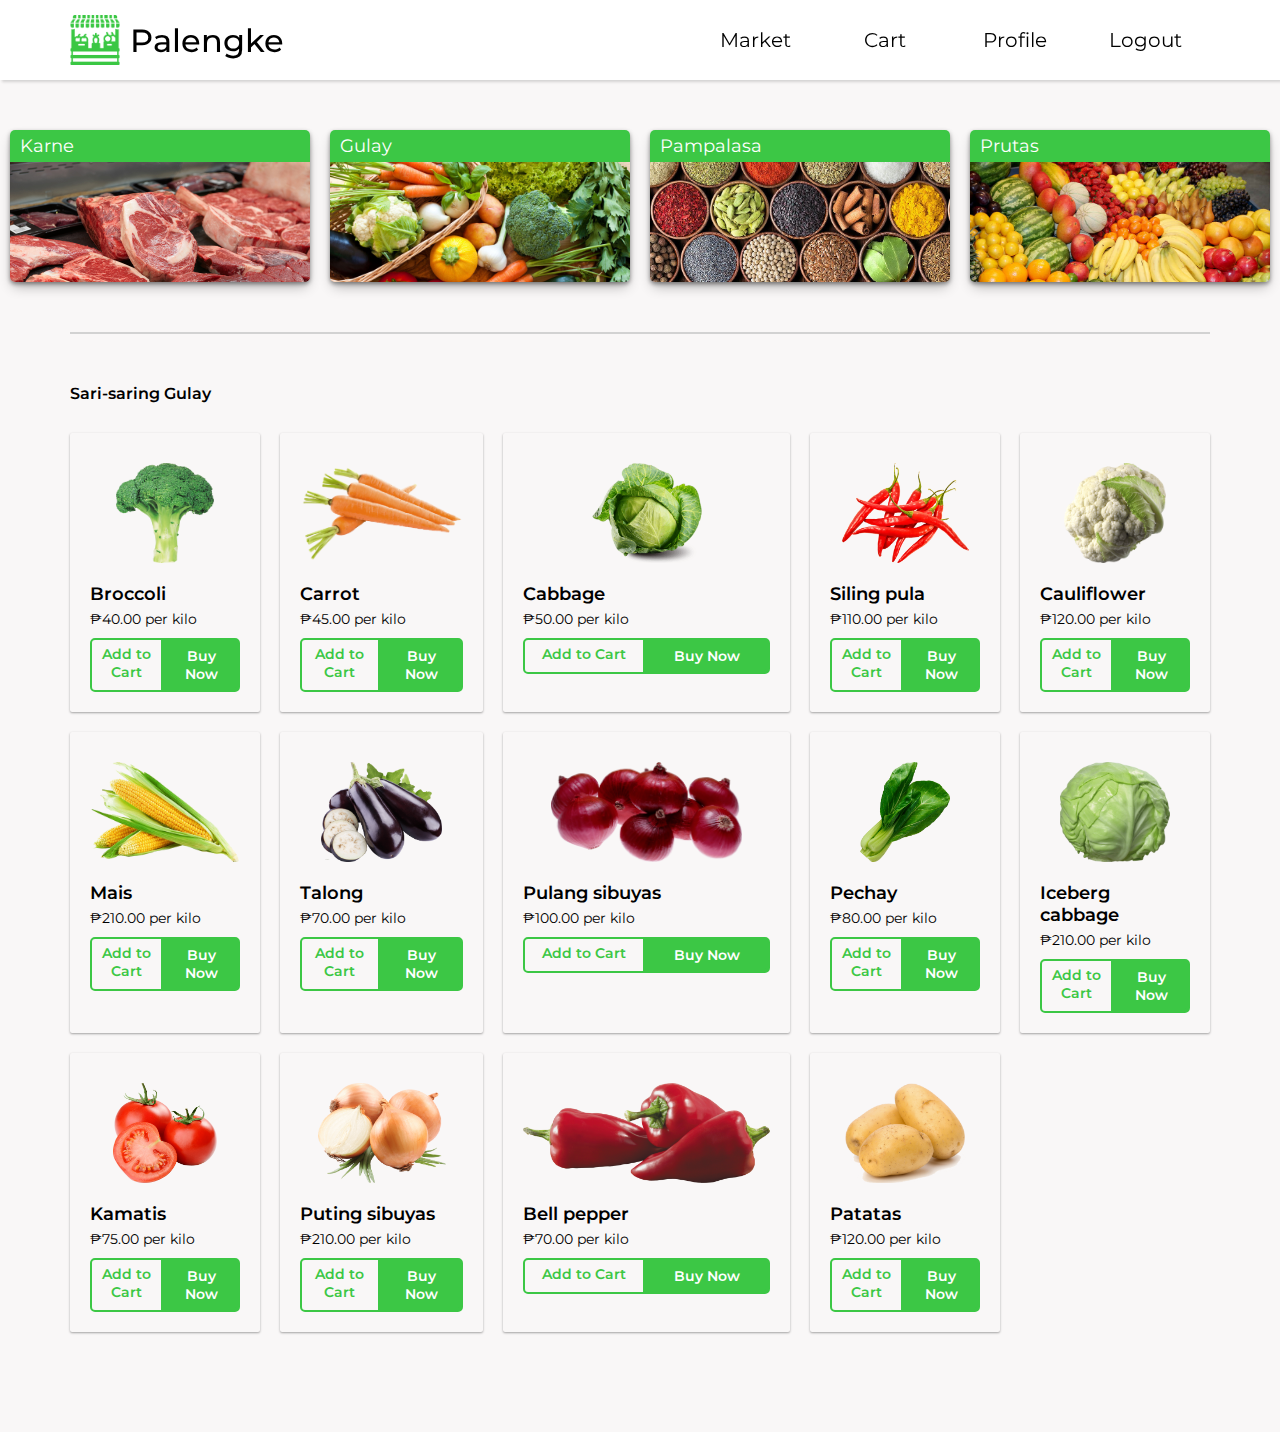
<file: gulay.html>
<!DOCTYPE html>
<html lang="en">
<head>
  <meta charset="UTF-8">
  <meta http-equiv="X-UA-Compatible" content="IE=edge">
  <meta name="viewport" content="width=device-width, initial-scale=1.0">
  <title>Palengke</title>
  <link rel="stylesheet" href="styles/top-navigation.css">
  <link rel="stylesheet" href="styles/category.css">
  <link rel="stylesheet" href="styles/general.css">
  <link rel="stylesheet" href="styles/content.css">

  <link rel="preconnect" href="https://fonts.googleapis.com">
  <link rel="preconnect" href="https://fonts.gstatic.com" crossorigin>
  <link href="https://fonts.googleapis.com/css2?family=Montserrat:wght@400;500;700&display=swap" rel="stylesheet">
</head>
<body>
  
  <nav>
    <div class="left-nav">
      <img src="assets/logo.png" alt="Logo">
      <p>Palengke</p>
    </div>
    <div class="right-nav">
      <a href="#"><p>Market</p></a>
      <a href="#"><p>Cart</p></a>
      <a href="#"><p>Profile</p></a>
      <a href="#"><p>Logout</p></a>
    </div>
  </nav>

  <div class="category-grid-horizontal">
    
    <a href="index.html">
     <div class="card-vertical">
       <p class="categ-title">Karne</p>
       <div class="image-container">
         <img src="assets/categ-beef.jpg" alt="Pork Meat">
       </div>
     </div>  
    </a>
   <a href="gulay.html">
     <div class="card-vertical">
       <p class="categ-title">Gulay</p>
       <div class="image-container">
         <img src="assets/categ-veg.jpg" alt="Pork Meat">
       </div>
     </div>
   </a>
   <a href="pampalasa.html">
     <div class="card-vertical">
       <p class="categ-title">Pampalasa</p>
       <div class="image-container">
         <img src="assets/categ-spices.jpg" alt="Pork Meat">
       </div>
     </div>
   </a>
   <a href="prutas.html">
     <div class="card-vertical">
       <p class="categ-title">Prutas</p>
       <div class="image-container">
         <img src="assets/categ-fruits.jpeg" alt="Pork Meat">
       </div>
     </div>  
   </a>
   </div>

  <hr>

  <div class="baboy-container">
    <p class="baboy-grid-title">Sari-saring Gulay</p>
    <div class="baboy-grid-container">
      <div class="baboy-card">
        <div class="image-item-container">
          <img src="assets/gulay/broccoli.png" alt="">
        </div>
        <div class="details">
          <p class="baboy-item-name">Broccoli</p>
          <p class="baboy-item-price">₱40.00 per kilo</p>
          <div class="horizontal-container">
            <span class="add">Add to Cart</span>
            <span class="buy">Buy Now</span>
          </div>
        </div>
      </div>
      <div class="baboy-card">
        <div class="image-item-container">
          <img src="assets/gulay/carrot.png" alt="">
        </div>
        <div class="details">
          <p class="baboy-item-name">Carrot</p>
          <p class="baboy-item-price">₱45.00 per kilo</p>
          <div class="horizontal-container">
            <span class="add">Add to Cart</span>
            <span class="buy">Buy Now</span>
          </div>
        </div>
      </div>
      <div class="baboy-card">
        <div class="image-item-container">
          <img src="assets/gulay/cabbage.png" alt="">
        </div>
        <div class="details">
          <p class="baboy-item-name">Cabbage</p>
          <p class="baboy-item-price">₱50.00 per kilo</p>
          <div class="horizontal-container">
            <span class="add">Add to Cart</span>
            <span class="buy">Buy Now</span>
          </div>
        </div>
      </div>
      <div class="baboy-card">
        <div class="image-item-container">
          <img src="assets/gulay/chilli.png" alt="">
        </div>
        <div class="details">
          <p class="baboy-item-name">Siling pula</p>
          <p class="baboy-item-price">₱110.00 per kilo</p>
          <div class="horizontal-container">
            <span class="add">Add to Cart</span>
            <span class="buy">Buy Now</span>
          </div>
        </div>
      </div>
      <div class="baboy-card">
        <div class="image-item-container">
          <img src="assets/gulay/cauliflower.png" alt="">
        </div>
        <div class="details">
          <p class="baboy-item-name">Cauliflower</p>
          <p class="baboy-item-price">₱120.00 per kilo</p>
          <div class="horizontal-container">
            <span class="add">Add to Cart</span>
            <span class="buy">Buy Now</span>
          </div>
        </div>
      </div>
      <div class="baboy-card">
        <div class="image-item-container">
          <img src="assets/gulay/corn.png" alt="">
        </div>
        <div class="details">
          <p class="baboy-item-name">Mais</p>
          <p class="baboy-item-price">₱210.00 per kilo</p>
          <div class="horizontal-container">
            <span class="add">Add to Cart</span>
            <span class="buy">Buy Now</span>
          </div>
        </div>
      </div>
      <div class="baboy-card">
        <div class="image-item-container">
          <img src="assets/gulay/eggplant.png" alt="">
        </div>
        <div class="details">
          <p class="baboy-item-name">Talong</p>
          <p class="baboy-item-price">₱70.00 per kilo</p>
          <div class="horizontal-container">
            <span class="add">Add to Cart</span>
            <span class="buy">Buy Now</span>
          </div>
        </div>
      </div>
      <div class="baboy-card">
        <div class="image-item-container">
          <img src="assets/gulay/onion.png" alt="">
        </div>
        <div class="details">
          <p class="baboy-item-name">Pulang sibuyas</p>
          <p class="baboy-item-price">₱100.00 per kilo</p>
          <div class="horizontal-container">
            <span class="add">Add to Cart</span>
            <span class="buy">Buy Now</span>
          </div>
        </div>
      </div>
      <div class="baboy-card">
        <div class="image-item-container">
          <img src="assets/gulay/pechay.png" alt="">
        </div>
        <div class="details">
          <p class="baboy-item-name">Pechay</p>
          <p class="baboy-item-price">₱80.00 per kilo</p>
          <div class="horizontal-container">
            <span class="add">Add to Cart</span>
            <span class="buy">Buy Now</span>
          </div>
        </div>
      </div>
      <div class="baboy-card">
        <div class="image-item-container">
          <img src="assets/gulay/icebergcabbage.png" alt="">
        </div>
        <div class="details">
          <p class="baboy-item-name">Iceberg cabbage</p>
          <p class="baboy-item-price">₱210.00 per kilo</p>
          <div class="horizontal-container">
            <span class="add">Add to Cart</span>
            <span class="buy">Buy Now</span>
          </div>
        </div>
      </div>
      <div class="baboy-card">
        <div class="image-item-container">
          <img src="assets/gulay/tomato.png" alt="">
        </div>
        <div class="details">
          <p class="baboy-item-name">Kamatis</p>
          <p class="baboy-item-price">₱75.00 per kilo</p>
          <div class="horizontal-container">
            <span class="add">Add to Cart</span>
            <span class="buy">Buy Now</span>
          </div>
        </div>
      </div>
      <div class="baboy-card">
        <div class="image-item-container">
          <img src="assets/gulay/whiteonion.png" alt="">
        </div>
        <div class="details">
          <p class="baboy-item-name">Puting sibuyas</p>
          <p class="baboy-item-price">₱210.00 per kilo</p>
          <div class="horizontal-container">
            <span class="add">Add to Cart</span>
            <span class="buy">Buy Now</span>
          </div>
        </div>
      </div>
      <div class="baboy-card">
        <div class="image-item-container">
          <img src="assets/gulay/pepper.png" alt="">
        </div>
        <div class="details">
          <p class="baboy-item-name">Bell pepper</p>
          <p class="baboy-item-price">₱70.00 per kilo</p>
          <div class="horizontal-container">
            <span class="add">Add to Cart</span>
            <span class="buy">Buy Now</span>
          </div>
        </div>
      </div>
      <div class="baboy-card">
        <div class="image-item-container">
          <img src="assets/gulay/potato.png" alt="">
        </div>
        <div class="details">
          <p class="baboy-item-name">Patatas</p>
          <p class="baboy-item-price">₱120.00 per kilo</p>
          <div class="horizontal-container">
            <span class="add">Add to Cart</span>
            <span class="buy">Buy Now</span>
          </div>
        </div>
      </div>
    </div>
   

</body>
</html>
</file>
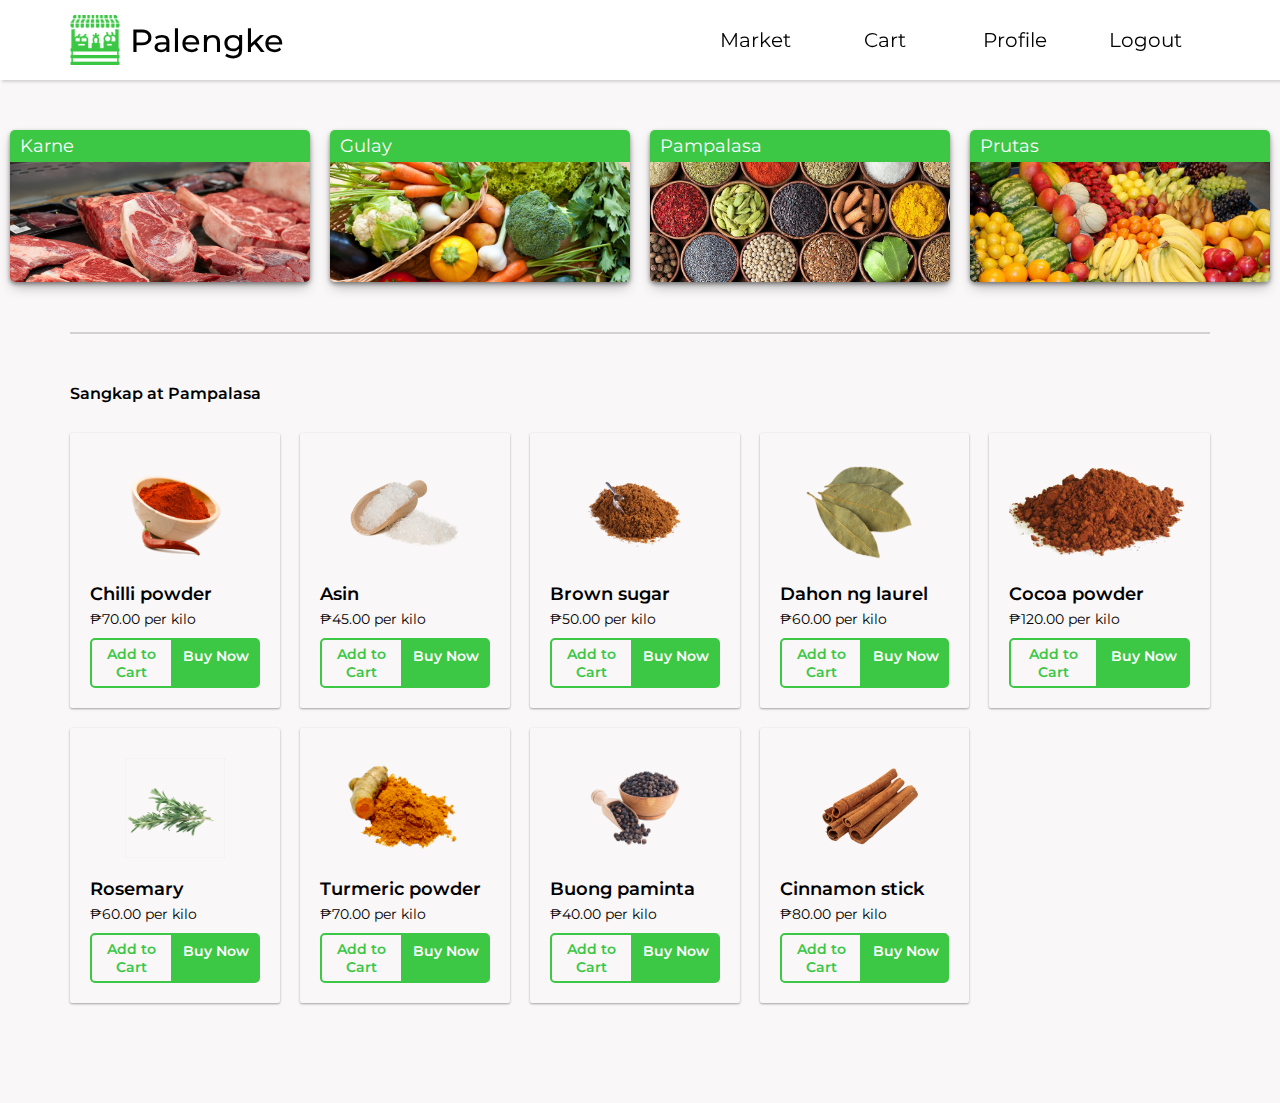
<file: pampalasa.html>
<!DOCTYPE html>
<html lang="en">
<head>
  <meta charset="UTF-8">
  <meta http-equiv="X-UA-Compatible" content="IE=edge">
  <meta name="viewport" content="width=device-width, initial-scale=1.0">
  <title>Palengke</title>
  <link rel="stylesheet" href="styles/top-navigation.css">
  <link rel="stylesheet" href="styles/category.css">
  <link rel="stylesheet" href="styles/general.css">
  <link rel="stylesheet" href="styles/content.css">

  <link rel="preconnect" href="https://fonts.googleapis.com">
  <link rel="preconnect" href="https://fonts.gstatic.com" crossorigin>
  <link href="https://fonts.googleapis.com/css2?family=Montserrat:wght@400;500;700&display=swap" rel="stylesheet">
</head>
<body>
  
  <nav>
    <div class="left-nav">
      <img src="assets/logo.png" alt="Logo">
      <p>Palengke</p>
    </div>
    <div class="right-nav">
      <a href="#"><p>Market</p></a>
      <a href="#"><p>Cart</p></a>
      <a href="#"><p>Profile</p></a>
      <a href="#"><p>Logout</p></a>
    </div>
  </nav>

  <div class="category-grid-horizontal">
    
    <a href="index.html">
     <div class="card-vertical">
       <p class="categ-title">Karne</p>
       <div class="image-container">
         <img src="assets/categ-beef.jpg" alt="Pork Meat">
       </div>
     </div>  
    </a>
   <a href="gulay.html">
     <div class="card-vertical">
       <p class="categ-title">Gulay</p>
       <div class="image-container">
         <img src="assets/categ-veg.jpg" alt="Pork Meat">
       </div>
     </div>
   </a>
   <a href="pampalasa.html">
     <div class="card-vertical">
       <p class="categ-title">Pampalasa</p>
       <div class="image-container">
         <img src="assets/categ-spices.jpg" alt="Pork Meat">
       </div>
     </div>
   </a>
   <a href="prutas.html">
     <div class="card-vertical">
       <p class="categ-title">Prutas</p>
       <div class="image-container">
         <img src="assets/categ-fruits.jpeg" alt="Pork Meat">
       </div>
     </div>  
   </a>
   </div>

  <hr>

  <div class="baboy-container">
    <p class="baboy-grid-title">Sangkap at Pampalasa</p>
    <div class="baboy-grid-container">
      <div class="baboy-card">
        <div class="image-item-container">
          <img src="assets/pampalasa/chillipowder.png" alt="">
        </div>
        <div class="details">
          <p class="baboy-item-name">Chilli powder</p>
          <p class="baboy-item-price">₱70.00 per kilo</p>
          <div class="horizontal-container">
            <span class="add">Add to Cart</span>
            <span class="buy">Buy Now</span>
          </div>
        </div>
      </div>
      <div class="baboy-card">
        <div class="image-item-container">
          <img src="assets/pampalasa/asin.png" alt="">
        </div>
        <div class="details">
          <p class="baboy-item-name">Asin</p>
          <p class="baboy-item-price">₱45.00 per kilo</p>
          <div class="horizontal-container">
            <span class="add">Add to Cart</span>
            <span class="buy">Buy Now</span>
          </div>
        </div>
      </div>
      <div class="baboy-card">
        <div class="image-item-container">
          <img src="assets/pampalasa/brownsugar.png" alt="">
        </div>
        <div class="details">
          <p class="baboy-item-name">Brown sugar</p>
          <p class="baboy-item-price">₱50.00 per kilo</p>
          <div class="horizontal-container">
            <span class="add">Add to Cart</span>
            <span class="buy">Buy Now</span>
          </div>
        </div>
      </div>
      <div class="baboy-card">
        <div class="image-item-container">
          <img src="assets/pampalasa/laurel.png" alt="">
        </div>
        <div class="details">
          <p class="baboy-item-name">Dahon ng laurel</p>
          <p class="baboy-item-price">₱60.00 per kilo</p>
          <div class="horizontal-container">
            <span class="add">Add to Cart</span>
            <span class="buy">Buy Now</span>
          </div>
        </div>
      </div>
      <div class="baboy-card">
        <div class="image-item-container">
          <img src="assets/pampalasa/cocoa.png" alt="">
        </div>
        <div class="details">
          <p class="baboy-item-name">Cocoa powder</p>
          <p class="baboy-item-price">₱120.00 per kilo</p>
          <div class="horizontal-container">
            <span class="add">Add to Cart</span>
            <span class="buy">Buy Now</span>
          </div>
        </div>
      </div>
      <div class="baboy-card">
        <div class="image-item-container">
          <img src="assets/pampalasa/rosemary.png" alt="">
        </div>
        <div class="details">
          <p class="baboy-item-name">Rosemary</p>
          <p class="baboy-item-price">₱60.00 per kilo</p>
          <div class="horizontal-container">
            <span class="add">Add to Cart</span>
            <span class="buy">Buy Now</span>
          </div>
        </div>
      </div>
      <div class="baboy-card">
        <div class="image-item-container">
          <img src="assets/pampalasa/turmeric.png" alt="">
        </div>
        <div class="details">
          <p class="baboy-item-name">Turmeric powder</p>
          <p class="baboy-item-price">₱70.00 per kilo</p>
          <div class="horizontal-container">
            <span class="add">Add to Cart</span>
            <span class="buy">Buy Now</span>
          </div>
        </div>
      </div>
      <div class="baboy-card">
        <div class="image-item-container">
          <img src="assets/pampalasa/paminta.png" alt="">
        </div>
        <div class="details">
          <p class="baboy-item-name">Buong paminta</p>
          <p class="baboy-item-price">₱40.00 per kilo</p>
          <div class="horizontal-container">
            <span class="add">Add to Cart</span>
            <span class="buy">Buy Now</span>
          </div>
        </div>
      </div>
      <div class="baboy-card">
        <div class="image-item-container">
          <img src="assets/pampalasa/cinnamon.png" alt="">
        </div>
        <div class="details">
          <p class="baboy-item-name">Cinnamon stick</p>
          <p class="baboy-item-price">₱80.00 per kilo</p>
          <div class="horizontal-container">
            <span class="add">Add to Cart</span>
            <span class="buy">Buy Now</span>
          </div>
        </div>
      </div>
    </div>
   

</body>
</html>
</file>
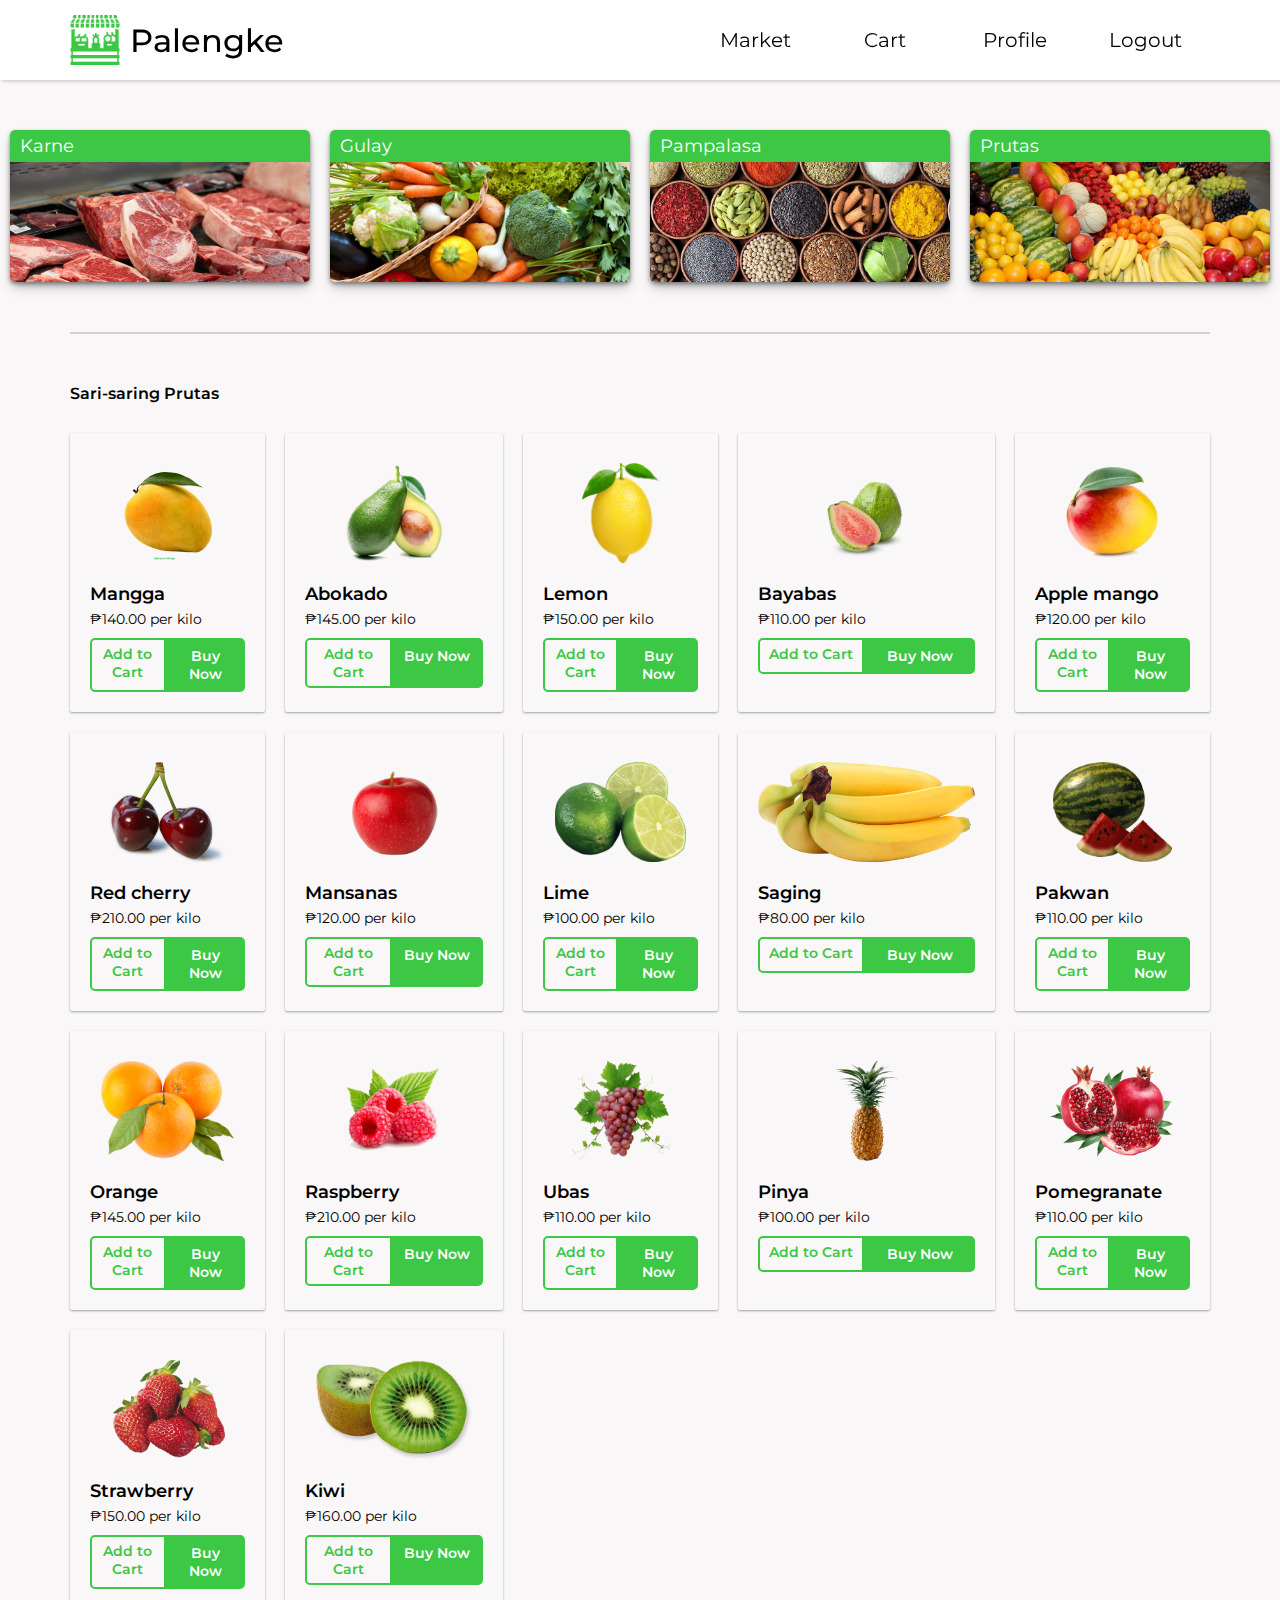
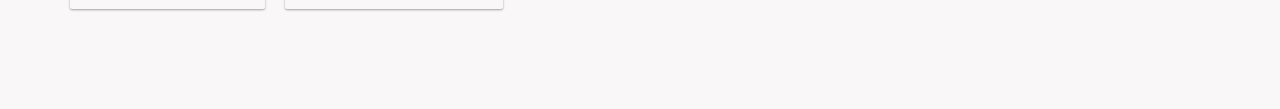
<file: prutas.html>
<!DOCTYPE html>
<html lang="en">
<head>
  <meta charset="UTF-8">
  <meta http-equiv="X-UA-Compatible" content="IE=edge">
  <meta name="viewport" content="width=device-width, initial-scale=1.0">
  <title>Palengke</title>
  <link rel="stylesheet" href="styles/top-navigation.css">
  <link rel="stylesheet" href="styles/category.css">
  <link rel="stylesheet" href="styles/general.css">
  <link rel="stylesheet" href="styles/content.css">

  <link rel="preconnect" href="https://fonts.googleapis.com">
  <link rel="preconnect" href="https://fonts.gstatic.com" crossorigin>
  <link href="https://fonts.googleapis.com/css2?family=Montserrat:wght@400;500;700&display=swap" rel="stylesheet">
</head>
<body>
  
  <nav>
    <div class="left-nav">
      <img src="assets/logo.png" alt="Logo">
      <p>Palengke</p>
    </div>
    <div class="right-nav">
      <a href="#"><p>Market</p></a>
      <a href="#"><p>Cart</p></a>
      <a href="#"><p>Profile</p></a>
      <a href="#"><p>Logout</p></a>
    </div>
  </nav>

  <div class="category-grid-horizontal">
    
    <a href="index.html">
     <div class="card-vertical">
       <p class="categ-title">Karne</p>
       <div class="image-container">
         <img src="assets/categ-beef.jpg" alt="Pork Meat">
       </div>
     </div>  
    </a>
   <a href="gulay.html">
     <div class="card-vertical">
       <p class="categ-title">Gulay</p>
       <div class="image-container">
         <img src="assets/categ-veg.jpg" alt="Pork Meat">
       </div>
     </div>
   </a>
   <a href="pampalasa.html">
     <div class="card-vertical">
       <p class="categ-title">Pampalasa</p>
       <div class="image-container">
         <img src="assets/categ-spices.jpg" alt="Pork Meat">
       </div>
     </div>
   </a>
   <a href="prutas.html">
     <div class="card-vertical">
       <p class="categ-title">Prutas</p>
       <div class="image-container">
         <img src="assets/categ-fruits.jpeg" alt="Pork Meat">
       </div>
     </div>  
   </a>
   </div>

  <hr>

  <div class="baboy-container">
    <p class="baboy-grid-title">Sari-saring Prutas</p>
    <div class="baboy-grid-container">
      <div class="baboy-card">
        <div class="image-item-container">
          <img src="assets/prutas/mangga.png" alt="">
        </div>
        <div class="details">
          <p class="baboy-item-name">Mangga</p>
          <p class="baboy-item-price">₱140.00 per kilo</p>
          <div class="horizontal-container">
            <span class="add">Add to Cart</span>
            <span class="buy">Buy Now</span>
          </div>
        </div>
      </div>
      <div class="baboy-card">
        <div class="image-item-container">
          <img src="assets/prutas/avocado.png" alt="">
        </div>
        <div class="details">
          <p class="baboy-item-name">Abokado</p>
          <p class="baboy-item-price">₱145.00 per kilo</p>
          <div class="horizontal-container">
            <span class="add">Add to Cart</span>
            <span class="buy">Buy Now</span>
          </div>
        </div>
      </div>
      <div class="baboy-card">
        <div class="image-item-container">
          <img src="assets/prutas/lemon.png" alt="">
        </div>
        <div class="details">
          <p class="baboy-item-name">Lemon</p>
          <p class="baboy-item-price">₱150.00 per kilo</p>
          <div class="horizontal-container">
            <span class="add">Add to Cart</span>
            <span class="buy">Buy Now</span>
          </div>
        </div>
      </div>
      <div class="baboy-card">
        <div class="image-item-container">
          <img src="assets/prutas/bayabas.png" alt="">
        </div>
        <div class="details">
          <p class="baboy-item-name">Bayabas</p>
          <p class="baboy-item-price">₱110.00 per kilo</p>
          <div class="horizontal-container">
            <span class="add">Add to Cart</span>
            <span class="buy">Buy Now</span>
          </div>
        </div>
      </div>
      <div class="baboy-card">
        <div class="image-item-container">
          <img src="assets/prutas/applemango.png" alt="">
        </div>
        <div class="details">
          <p class="baboy-item-name">Apple mango</p>
          <p class="baboy-item-price">₱120.00 per kilo</p>
          <div class="horizontal-container">
            <span class="add">Add to Cart</span>
            <span class="buy">Buy Now</span>
          </div>
        </div>
      </div>
      <div class="baboy-card">
        <div class="image-item-container">
          <img src="assets/prutas/cherry.png" alt="">
        </div>
        <div class="details">
          <p class="baboy-item-name">Red cherry</p>
          <p class="baboy-item-price">₱210.00 per kilo</p>
          <div class="horizontal-container">
            <span class="add">Add to Cart</span>
            <span class="buy">Buy Now</span>
          </div>
        </div>
      </div>
      <div class="baboy-card">
        <div class="image-item-container">
          <img src="assets/prutas/mansanas.png" alt="">
        </div>
        <div class="details">
          <p class="baboy-item-name">Mansanas</p>
          <p class="baboy-item-price">₱120.00 per kilo</p>
          <div class="horizontal-container">
            <span class="add">Add to Cart</span>
            <span class="buy">Buy Now</span>
          </div>
        </div>
      </div>
      <div class="baboy-card">
        <div class="image-item-container">
          <img src="assets/prutas/lime.png" alt="">
        </div>
        <div class="details">
          <p class="baboy-item-name">Lime</p>
          <p class="baboy-item-price">₱100.00 per kilo</p>
          <div class="horizontal-container">
            <span class="add">Add to Cart</span>
            <span class="buy">Buy Now</span>
          </div>
        </div>
      </div>
      <div class="baboy-card">
        <div class="image-item-container">
          <img src="assets/prutas/saging.png" alt="">
        </div>
        <div class="details">
          <p class="baboy-item-name">Saging</p>
          <p class="baboy-item-price">₱80.00 per kilo</p>
          <div class="horizontal-container">
            <span class="add">Add to Cart</span>
            <span class="buy">Buy Now</span>
          </div>
        </div>
      </div>
      <div class="baboy-card">
        <div class="image-item-container">
          <img src="assets/prutas/pakwan.png" alt="">
        </div>
        <div class="details">
          <p class="baboy-item-name">Pakwan</p>
          <p class="baboy-item-price">₱110.00 per kilo</p>
          <div class="horizontal-container">
            <span class="add">Add to Cart</span>
            <span class="buy">Buy Now</span>
          </div>
        </div>
      </div>
      <div class="baboy-card">
        <div class="image-item-container">
          <img src="assets/prutas/orange.png" alt="">
        </div>
        <div class="details">
          <p class="baboy-item-name">Orange</p>
          <p class="baboy-item-price">₱145.00 per kilo</p>
          <div class="horizontal-container">
            <span class="add">Add to Cart</span>
            <span class="buy">Buy Now</span>
          </div>
        </div>
      </div>
      <div class="baboy-card">
        <div class="image-item-container">
          <img src="assets/prutas/raspberry.png" alt="">
        </div>
        <div class="details">
          <p class="baboy-item-name">Raspberry</p>
          <p class="baboy-item-price">₱210.00 per kilo</p>
          <div class="horizontal-container">
            <span class="add">Add to Cart</span>
            <span class="buy">Buy Now</span>
          </div>
        </div>
      </div>
      <div class="baboy-card">
        <div class="image-item-container">
          <img src="assets/prutas/ubas.png" alt="">
        </div>
        <div class="details">
          <p class="baboy-item-name">Ubas</p>
          <p class="baboy-item-price">₱110.00 per kilo</p>
          <div class="horizontal-container">
            <span class="add">Add to Cart</span>
            <span class="buy">Buy Now</span>
          </div>
        </div>
      </div>
      <div class="baboy-card">
        <div class="image-item-container">
          <img src="assets/prutas/pinya.png" alt="">
        </div>
        <div class="details">
          <p class="baboy-item-name">Pinya</p>
          <p class="baboy-item-price">₱100.00 per kilo</p>
          <div class="horizontal-container">
            <span class="add">Add to Cart</span>
            <span class="buy">Buy Now</span>
          </div>
        </div>
      </div>
      <div class="baboy-card">
        <div class="image-item-container">
          <img src="assets/prutas/pomegranate.png" alt="">
        </div>
        <div class="details">
          <p class="baboy-item-name">Pomegranate</p>
          <p class="baboy-item-price">₱110.00 per kilo</p>
          <div class="horizontal-container">
            <span class="add">Add to Cart</span>
            <span class="buy">Buy Now</span>
          </div>
        </div>
      </div>
      <div class="baboy-card">
        <div class="image-item-container">
          <img src="assets/prutas/strawberry.png" alt="">
        </div>
        <div class="details">
          <p class="baboy-item-name">Strawberry</p>
          <p class="baboy-item-price">₱150.00 per kilo</p>
          <div class="horizontal-container">
            <span class="add">Add to Cart</span>
            <span class="buy">Buy Now</span>
          </div>
        </div>
      </div>
      <div class="baboy-card">
        <div class="image-item-container">
          <img src="assets/prutas/kiwi.png" alt="">
        </div>
        <div class="details">
          <p class="baboy-item-name">Kiwi</p>
          <p class="baboy-item-price">₱160.00 per kilo</p>
          <div class="horizontal-container">
            <span class="add">Add to Cart</span>
            <span class="buy">Buy Now</span>
          </div>
        </div>
      </div>
    </div>
   

</body>
</html>
</file>
<file: styles/top-navigation.css>
:root {
  --accent: rgb(60, 199, 69);
}


nav {
  position: fixed;
  top: 0;
  left: 0;
  right: 0;
  display: flex;
  background-color: white;
  height: 80px;
  align-items: center;
  justify-content: space-between;
  padding: 0 70px;
  box-shadow: rgba(0, 0, 0, 0.15) 1.95px 1.95px 2.6px 0px;
  z-index: 100;
}

.left-nav {
  display: flex;
  align-items: center;
  cursor: pointer;
}

.left-nav img {
  height: 50px;
  margin-right: 10px;
  filter: invert(73%) sepia(15%) saturate(2304%) hue-rotate(69deg) brightness(89%) contrast(83%);
}

.left-nav p {
  font-size: 2rem;
  font-weight: 500;
}

.right-nav {
  display: flex;
}

.right-nav a {
  text-decoration: none;
  color: black;
}

.right-nav p {
  width: 100px;
  text-align: center;
  padding: 15px;
  cursor: pointer;
  font-size: 20px;
}

.right-nav p:hover {
  border-bottom: 2px solid var(--accent);
  margin-bottom: -2px;
}
</file>
<file: styles/category.css>
:root {
  --accent: rgb(60, 199, 69);
}


.category-grid-horizontal {
  display: grid;
  grid-template-columns: 300px 300px 300px 300px;
  column-gap: 20px;
  margin-top: 130px;
  justify-content: center;
}

.card-vertical {
  box-shadow: rgba(0, 0, 0, 0.4) 0px 2px 4px 0px, rgba(0, 0, 0, 0.3) 0px 7px 13px -3px, rgba(0, 0, 0, 0.2) 0px -3px 0px 0px inset;
  border-radius: 5px;
  overflow: hidden;
  background-color: white;
  cursor: pointer;
  transition: transform .15s;
}

.card-vertical:hover {
  transform: scale(1.1);
}

.categ-title {
  padding: 5px 10px;
  background-color: var(--accent);
  color: white;
  font-size: 18px;
}

.image-container {
  height: 120px;
}

.image-container img {
  width: 300px;
}
</file>
<file: styles/general.css>
* {
  margin: 0;
  padding: 0;
  font-family: Montserrat;
}

body {
  background-color: rgb(249, 247, 247);
}

a {
  text-decoration: none;
}
</file>
<file: styles/content.css>
:root {
  --accent: rgb(60, 199, 69);
}

hr {
  margin: 50px 70px;
  border: 1px solid rgb(210, 210, 210);
}

.baboy-container {
  margin-bottom: 100px;
}

.baboy-grid-title {
  margin-left: 70px;
  margin-bottom: 30px;
  font-weight: 600;
}

.baboy-grid-container {
  display: grid;
  margin: 0 70px;
  grid-template-columns: 1fr 1fr 1fr 1fr 1fr;
  grid-template-rows: auto;
  column-gap: 20px;
  row-gap: 20px;
}

.baboy-card {
  padding: 20px;
  border-radius: 2px;
  box-shadow: rgba(0, 0, 0, 0.12) 0px 1px 3px 0px, rgba(0, 0, 0, 0.24) 0px 1px 2px 0px;
  transition: box-shadow .15s;
}

.baboy-card:hover {
  box-shadow: rgba(0, 0, 0, 0.19) 0px 10px 20px 0px, rgba(0, 0, 0, 0.23) 0px 6px 6px 0px;
}

.image-item-container {
  display: flex;
  margin-top: 10px;
  height: 100px;
  display: flex;
  justify-content: center;
  margin-bottom: 20px;
}

.baboy-item-name {
  font-weight: 600;
  font-size: 18px;

}

.baboy-item-price {
  margin-top: 5px;
  margin-bottom: 10px;
  font-size: 14px;
}

.horizontal-container {
  cursor: pointer;
  display: flex;
  justify-content: space-around;
  text-align: center;
  font-weight: 600;
  font-size: 14px;
}

.add {
  border: 2px solid var(--accent);
  width: 100%;
  color: var(--accent);
  border-radius: 5px 0 0 5px;
  padding: 5px;
}

.buy {
  background-color: var(--accent);
  border: 4px solid var(--accent);
  width: 100%;
  color: white;
  border-radius: 0px 5px 5px 0px;
  padding: 5px;
}

.add:hover,
.buy:hover {
  transform: scale(1.05);
}
</file>
